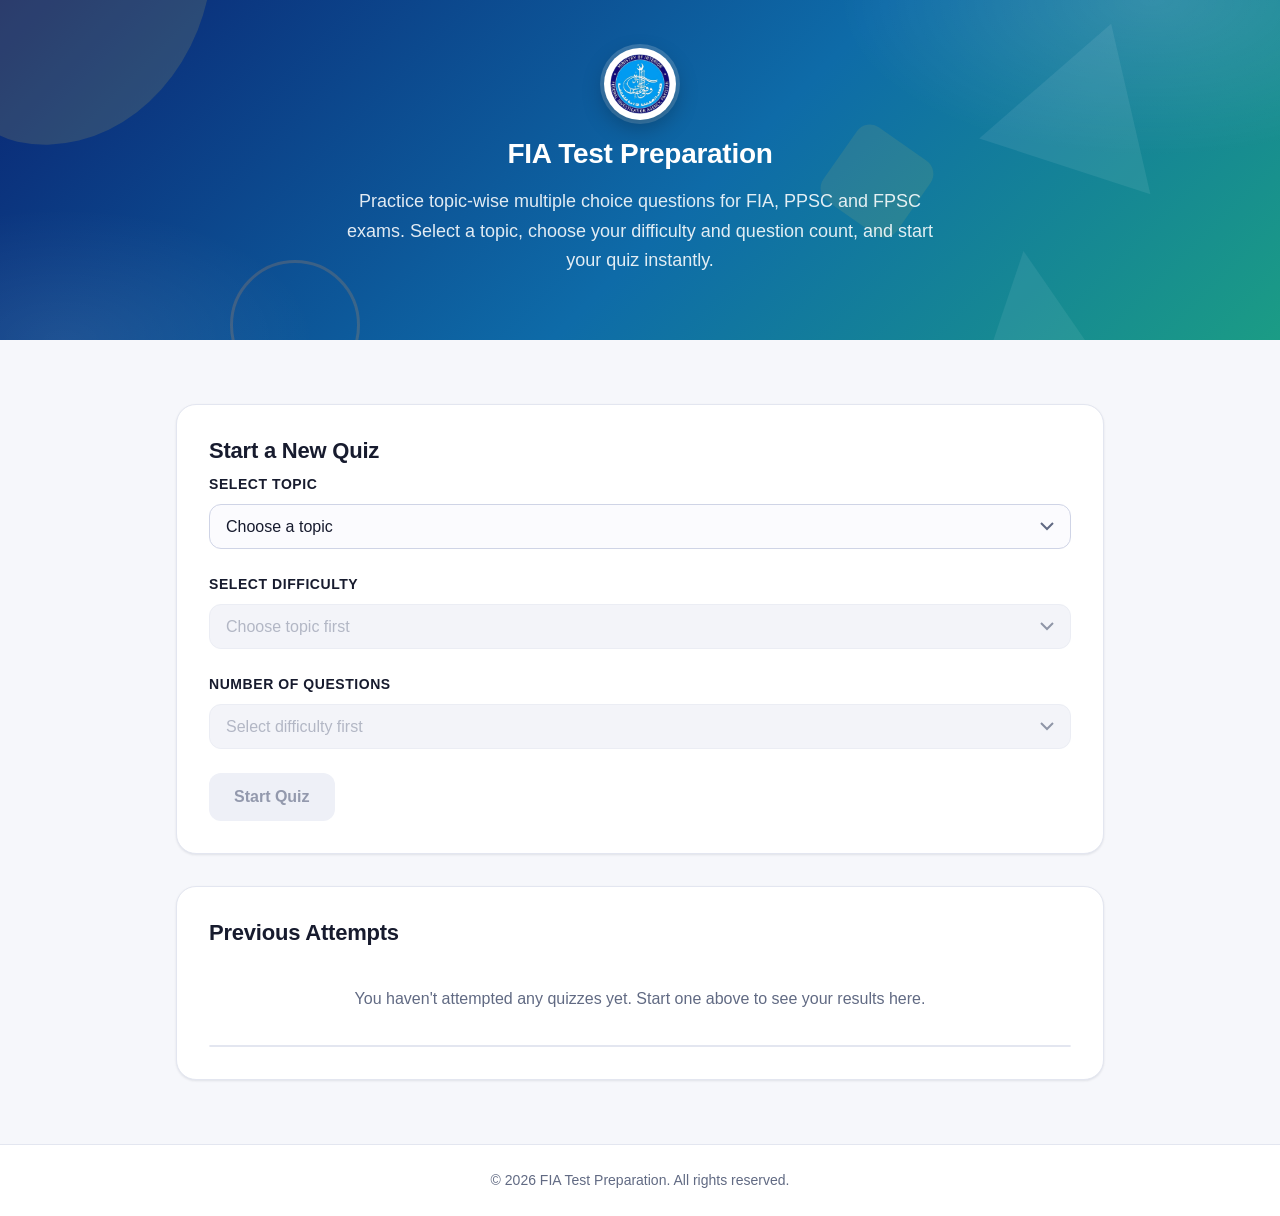
<file: index.html>
<!DOCTYPE html>
<html lang="en">
<head>
<meta charset="UTF-8">
<meta name="viewport" content="width=device-width, initial-scale=1.0">
<title>FIA Test Preparation | Practice Quizzes & MCQs</title>
<meta name="description" content="Prepare for FIA, PPSC and FPSC exams with topic-wise practice quizzes. Choose a topic, difficulty, and question count, and start testing your knowledge instantly.">
<link rel="stylesheet" href="style.css">
</head>
<body>

<header class="site-header">
  <div class="header-geo" aria-hidden="true">
    <span class="geo-shape geo-1"></span>
    <span class="geo-shape geo-2"></span>
    <span class="geo-shape geo-3"></span>
    <span class="geo-shape geo-4"></span>
    <span class="geo-shape geo-5"></span>
  </div>
  <div class="container">
    <div class="logo-area">
      <img src="fia-logo.png" alt="FIA Federal Investigation Agency logo" class="logo-icon">
      <h1 class="site-title">FIA Test Preparation</h1>
    </div>
    <p class="site-description">
      Practice topic-wise multiple choice questions for FIA, PPSC and FPSC exams.
      Select a topic, choose your difficulty and question count, and start your quiz instantly.
    </p>
  </div>
</header>

<main class="container">

  <section class="card" aria-labelledby="setup-heading">
    <h2 id="setup-heading">Start a New Quiz</h2>

    <div id="loading-state" class="status-message" role="status">
      Loading questions...
    </div>

    <div id="error-state" class="status-message error" role="alert" hidden>
      Could not load questions. Please make sure <code>questions.json</code> is available.
    </div>

    <form id="quiz-setup-form" novalidate hidden>
      <div class="form-group">
        <label for="topic-select">Select Topic</label>
        <select id="topic-select" name="topic" required>
          <option value="" disabled selected>Choose a topic</option>
        </select>
      </div>

      <div class="form-group">
        <label for="difficulty-select">Select Difficulty</label>
        <select id="difficulty-select" name="difficulty" required disabled>
          <option value="" disabled selected>Choose topic first</option>
        </select>
      </div>

      <div class="form-group">
        <label for="count-select">Number of Questions</label>
        <select id="count-select" name="count" required disabled>
          <option value="" disabled selected>Select difficulty first</option>
        </select>
      </div>

      <button type="submit" id="start-quiz-btn" class="btn-primary" disabled>
        Start Quiz
      </button>
    </form>
  </section>

  <section class="card" aria-labelledby="history-heading">
    <h2 id="history-heading">Previous Attempts</h2>

    <div id="history-empty" class="status-message" hidden>
      You haven't attempted any quizzes yet. Start one above to see your results here.
    </div>

    <div class="table-wrapper">
      <table id="history-table" hidden>
        <caption class="sr-only">Your previous quiz attempts</caption>
        <thead>
          <tr>
            <th scope="col">Topic</th>
            <th scope="col">Difficulty</th>
            <th scope="col">Questions</th>
            <th scope="col">Correct</th>
            <th scope="col">Wrong</th>
            <th scope="col">Score</th>
            <th scope="col">Date</th>
            <th scope="col"><span class="sr-only">Actions</span></th>
          </tr>
        </thead>
        <tbody id="history-table-body"></tbody>
      </table>
    </div>
  </section>

</main>

<footer class="site-footer">
  <div class="container">
    <p>&copy; <span id="current-year"></span> FIA Test Preparation. All rights reserved.</p>
  </div>
</footer>

<script src="storage.js"></script>
<script>
  document.getElementById('current-year').textContent = new Date().getFullYear();

  const loadingState = document.getElementById('loading-state');
  const errorState = document.getElementById('error-state');
  const form = document.getElementById('quiz-setup-form');
  const topicSelect = document.getElementById('topic-select');
  const difficultySelect = document.getElementById('difficulty-select');
  const countSelect = document.getElementById('count-select');
  const startBtn = document.getElementById('start-quiz-btn');

  let questionsData = [];
  // Nested pool index: pool["Topic Name"]["easy"] = [question, question, ...]
  let pool = {};

  const DIFFICULTY_LABELS = {
    easy: 'Easy',
    hard: 'Hard'
  };

  /**
   * Build a nested { topic: { difficulty: [questions] } } index from the
   * flat questions array, so counts can be looked up instantly.
   */
  function buildPoolIndex(questions) {
    const index = {};
    questions.forEach(q => {
      const topic = q.topic;
      const difficulty = (q.difficulty === 'hard') ? 'hard' : 'easy';
      if (!topic) return;

      if (!index[topic]) {
        index[topic] = { easy: [], hard: [] };
      }
      index[topic][difficulty].push(q);
    });
    return index;
  }

  function populateTopics() {
    const topics = Object.keys(pool).sort((a, b) => a.localeCompare(b));

    topics.forEach(topic => {
      const totalForTopic = pool[topic].easy.length + pool[topic].hard.length;
      const opt = document.createElement('option');
      opt.value = topic;
      opt.textContent = `${topic} (${totalForTopic})`;
      topicSelect.appendChild(opt);
    });
  }

  /**
   * Populate the difficulty dropdown based on the selected topic,
   * only offering difficulties that actually have at least 1 question.
   */
  function populateDifficultiesForTopic(topic) {
    difficultySelect.innerHTML = '';

    const topicPool = pool[topic];
    if (!topicPool) {
      const opt = document.createElement('option');
      opt.value = '';
      opt.textContent = 'No difficulties available';
      difficultySelect.appendChild(opt);
      difficultySelect.disabled = true;
      return;
    }

    const availableDifficulties = ['easy', 'hard'].filter(d => topicPool[d].length > 0);

    if (availableDifficulties.length === 0) {
      const opt = document.createElement('option');
      opt.value = '';
      opt.textContent = 'No questions available';
      difficultySelect.appendChild(opt);
      difficultySelect.disabled = true;
      return;
    }

    const placeholder = document.createElement('option');
    placeholder.value = '';
    placeholder.disabled = true;
    placeholder.selected = true;
    placeholder.textContent = 'Choose a difficulty';
    difficultySelect.appendChild(placeholder);

    availableDifficulties.forEach(difficulty => {
      const count = topicPool[difficulty].length;
      const opt = document.createElement('option');
      opt.value = difficulty;
      opt.textContent = `${DIFFICULTY_LABELS[difficulty]} (${count})`;
      difficultySelect.appendChild(opt);
    });

    difficultySelect.disabled = false;
  }

  function buildQuestionCountOptions(total) {
    countSelect.innerHTML = '';

    if (!total || total < 1) {
      const opt = document.createElement('option');
      opt.value = '';
      opt.textContent = 'No questions available';
      countSelect.appendChild(opt);
      countSelect.disabled = true;
      startBtn.disabled = true;
      return;
    }

    const standardOptions = [5, 10, 15, 20, 25, 30, 50, 100].filter(n => n < total);
    const options = [...standardOptions];

    const placeholder = document.createElement('option');
    placeholder.value = '';
    placeholder.disabled = true;
    placeholder.selected = true;
    placeholder.textContent = 'Choose question count';
    countSelect.appendChild(placeholder);

    options.forEach(num => {
      const opt = document.createElement('option');
      opt.value = num;
      opt.textContent = `${num} Questions`;
      countSelect.appendChild(opt);
    });

    const allOpt = document.createElement('option');
    allOpt.value = total;
    allOpt.textContent = `All ${total} Questions`;
    countSelect.appendChild(allOpt);

    countSelect.disabled = false;
    startBtn.disabled = true; // re-enabled once a count is actually chosen
  }

  function handleTopicChange() {
    const selectedTopic = topicSelect.value;

    countSelect.innerHTML = '<option value="" disabled selected>Select difficulty first</option>';
    countSelect.disabled = true;
    startBtn.disabled = true;

    if (!selectedTopic) {
      difficultySelect.innerHTML = '<option value="" disabled selected>Choose topic first</option>';
      difficultySelect.disabled = true;
      return;
    }

    populateDifficultiesForTopic(selectedTopic);
  }

  function handleDifficultyChange() {
    const selectedTopic = topicSelect.value;
    const selectedDifficulty = difficultySelect.value;

    startBtn.disabled = true;

    if (!selectedTopic || !selectedDifficulty) {
      countSelect.innerHTML = '<option value="" disabled selected>Select difficulty first</option>';
      countSelect.disabled = true;
      return;
    }

    const available = pool[selectedTopic][selectedDifficulty].length;
    buildQuestionCountOptions(available);
  }

  function handleCountChange() {
    startBtn.disabled = !countSelect.value;
  }

  function handleFormSubmit(e) {
    e.preventDefault();
    const topic = topicSelect.value;
    const difficulty = difficultySelect.value;
    const count = countSelect.value;

    if (!topic || !difficulty || !count) return;

    const params = new URLSearchParams();
    params.set('topic', topic);
    params.set('difficulty', difficulty);
    params.set('count', count);

    window.location.href = `quiz.html?${params.toString()}`;
  }

  async function initHomepage() {
    try {
      const response = await fetch('questions.json');
      if (!response.ok) throw new Error('Failed to fetch questions.json');
      questionsData = await response.json();

      if (!Array.isArray(questionsData)) {
        throw new Error('questions.json is not an array');
      }

      pool = buildPoolIndex(questionsData);

      if (Object.keys(pool).length === 0) {
        throw new Error('No topics found in questions.json');
      }

      populateTopics();

      loadingState.hidden = true;
      form.hidden = false;

      topicSelect.addEventListener('change', handleTopicChange);
      difficultySelect.addEventListener('change', handleDifficultyChange);
      countSelect.addEventListener('change', handleCountChange);
      form.addEventListener('submit', handleFormSubmit);

    } catch (err) {
      console.error(err);
      loadingState.hidden = true;
      errorState.hidden = false;
    }
  }

  function renderHistory() {
    const historyTable = document.getElementById('history-table');
    const historyBody = document.getElementById('history-table-body');
    const historyEmpty = document.getElementById('history-empty');

    let attempts = [];
    try {
      if (window.QuizStorage && typeof window.QuizStorage.getAttempts === 'function') {
        attempts = window.QuizStorage.getAttempts();
      } else {
        const raw = localStorage.getItem('quizAttempts');
        attempts = raw ? JSON.parse(raw) : [];
      }
    } catch (err) {
      console.error('Error reading quiz history:', err);
      attempts = [];
    }

    historyBody.innerHTML = '';

    if (!attempts || attempts.length === 0) {
      historyEmpty.hidden = false;
      historyTable.hidden = true;
      return;
    }

    attempts
      .slice()
      .reverse()
      .forEach(attempt => {
        const row = document.createElement('tr');
        row.dataset.attemptId = attempt.id ?? '';

        const total = attempt.total ?? attempt.questionCount ?? '';
        const correct = attempt.correct ?? '';
        const wrong = attempt.wrong ?? (total !== '' && correct !== '' ? total - correct : '');
        const score = attempt.score ?? attempt.percentage ?? (total ? Math.round((correct / total) * 100) : '');
        const date = attempt.date ? new Date(attempt.date).toLocaleString() : '';

        // Safe fallback for old history records saved before difficulty existed.
        let difficultyLabel = '—';
        if (attempt.difficulty === 'easy') difficultyLabel = 'Easy';
        else if (attempt.difficulty === 'hard') difficultyLabel = 'Hard';

        row.innerHTML = `
          <td data-label="Topic">${attempt.topic ?? ''}</td>
          <td data-label="Difficulty">${difficultyLabel}</td>
          <td data-label="Questions">${total}</td>
          <td data-label="Correct">${correct}</td>
          <td data-label="Wrong">${wrong}</td>
          <td data-label="Score">${score !== '' ? score + '%' : ''}</td>
          <td data-label="Date">${date}</td>
          <td data-label="" class="history-actions-cell">
            <button type="button" class="delete-attempt-btn" aria-label="Delete this quiz attempt">
              <span aria-hidden="true">&times;</span>
            </button>
          </td>
        `;
        historyBody.appendChild(row);
      });

    historyTable.hidden = false;
    historyEmpty.hidden = true;
  }

  function handleHistoryTableClick(event) {
    const deleteBtn = event.target.closest('.delete-attempt-btn');
    if (!deleteBtn) return;

    const row = deleteBtn.closest('tr');
    const attemptId = row?.dataset.attemptId;
    if (!attemptId) return;

    const confirmed = window.confirm('Delete this quiz attempt? This cannot be undone.');
    if (!confirmed) return;

    if (window.QuizStorage && typeof window.QuizStorage.deleteQuizAttempt === 'function') {
      window.QuizStorage.deleteQuizAttempt(attemptId);
    }

    renderHistory();
  }

  initHomepage();
  renderHistory();

  document.getElementById('history-table-body').addEventListener('click', handleHistoryTableClick);
</script>

</body>
</html>
</file>
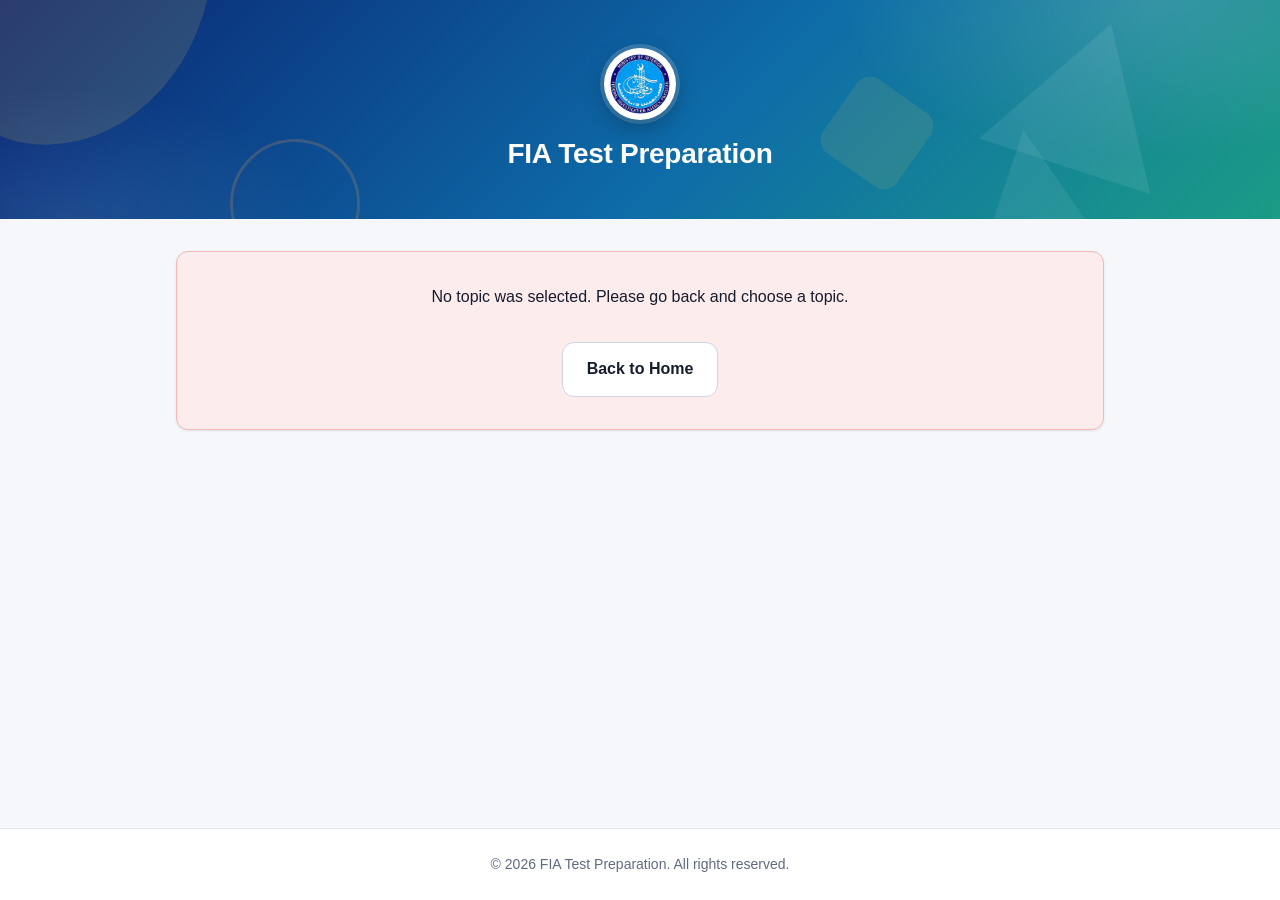
<file: quiz.html>
<!DOCTYPE html>
<html lang="en">
<head>
<meta charset="UTF-8">
<meta name="viewport" content="width=device-width, initial-scale=1.0">
<title>Quiz In Progress | FIA Test Preparation</title>
<meta name="description" content="Take your selected practice quiz. Answer multiple choice questions, track your progress, and submit for instant results.">
<link rel="stylesheet" href="style.css">
</head>
<body>

<header class="site-header">
  <div class="header-geo" aria-hidden="true">
    <span class="geo-shape geo-1"></span>
    <span class="geo-shape geo-2"></span>
    <span class="geo-shape geo-3"></span>
    <span class="geo-shape geo-4"></span>
    <span class="geo-shape geo-5"></span>
  </div>
  <div class="container">
    <div class="logo-area">
      <img src="fia-logo.png" alt="FIA Federal Investigation Agency logo" class="logo-icon">
      <h1 class="site-title">FIA Test Preparation</h1>
    </div>
  </div>
</header>

<main class="container">

  <section id="loading-state" class="card status-message" role="status">
    Loading your quiz...
  </section>

  <section id="error-state" class="card status-message error" role="alert" hidden>
    <p id="error-message">Something went wrong while preparing your quiz.</p>
    <a href="index.html" class="btn-secondary">Back to Home</a>
  </section>

  <section id="quiz-container" class="card" hidden aria-labelledby="quiz-heading">

    <div class="quiz-meta">
      <h2 id="quiz-heading">Quiz: <span id="quiz-topic">Topic</span></h2>
      <p class="question-counter">
        Question <span id="current-question-number">1</span> of <span id="total-questions">10</span>
      </p>
    </div>

    <div class="progress-bar-wrapper" role="progressbar" id="progress-bar-wrapper"
         aria-valuemin="0" aria-valuemax="100" aria-valuenow="0" aria-label="Quiz progress">
      <div id="progress-bar-fill" class="progress-bar-fill"></div>
    </div>

    <div class="question-block">
      <h3 id="question-text" class="question-text"></h3>

      <fieldset id="options-fieldset" class="options-fieldset">
        <legend class="sr-only">Answer options</legend>
        <div class="options-list" id="options-list" role="radiogroup" aria-labelledby="question-text">
          <!-- Options injected by quiz.js -->
        </div>
      </fieldset>
    </div>

    <div class="quiz-nav-buttons">
      <button type="button" id="prev-btn" class="btn-secondary" disabled>
        Previous
      </button>
      <button type="button" id="next-btn" class="btn-primary">
        Next
      </button>
      <button type="button" id="finish-btn" class="btn-primary" hidden>
        Finish Quiz
      </button>
    </div>
  </section>

  <div id="confirm-finish-dialog" class="modal-overlay" hidden role="dialog" aria-modal="true" aria-labelledby="confirm-finish-heading">
    <div class="modal-box">
      <h2 id="confirm-finish-heading">Finish Quiz?</h2>
      <p id="confirm-finish-text">You still have unanswered questions. Are you sure you want to finish and submit the quiz?</p>
      <div class="modal-actions">
        <button type="button" id="confirm-finish-cancel" class="btn-secondary">Cancel</button>
        <button type="button" id="confirm-finish-submit" class="btn-primary">Yes, Finish</button>
      </div>
    </div>
  </div>

</main>

<footer class="site-footer">
  <div class="container">
    <p>&copy; <span id="current-year"></span> FIA Test Preparation. All rights reserved.</p>
  </div>
</footer>

<script>
  document.getElementById('current-year').textContent = new Date().getFullYear();
</script>
<script src="storage.js"></script>
<script src="quiz.js"></script>

</body>
</html>
</file>
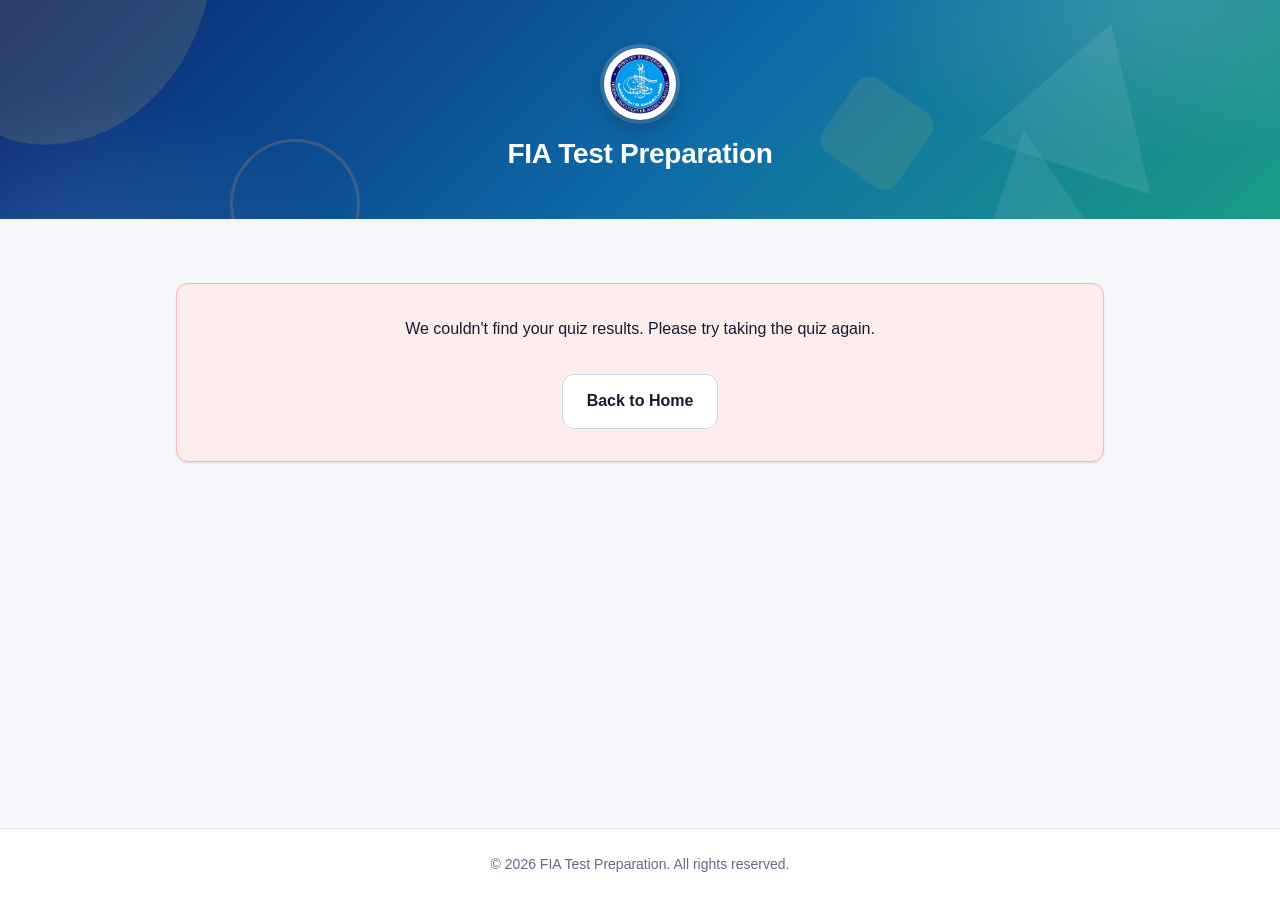
<file: result.html>
<!DOCTYPE html>
<html lang="en">
<head>
<meta charset="UTF-8">
<meta name="viewport" content="width=device-width, initial-scale=1.0">
<title>Quiz Results | FIA Test Preparation</title>
<meta name="description" content="View your quiz results, score breakdown, and a detailed review of every question with correct answers and explanations.">
<link rel="stylesheet" href="style.css">
</head>
<body>

<header class="site-header">
  <div class="header-geo" aria-hidden="true">
    <span class="geo-shape geo-1"></span>
    <span class="geo-shape geo-2"></span>
    <span class="geo-shape geo-3"></span>
    <span class="geo-shape geo-4"></span>
    <span class="geo-shape geo-5"></span>
  </div>
  <div class="container">
    <div class="logo-area">
      <img src="fia-logo.png" alt="FIA Federal Investigation Agency logo" class="logo-icon">
      <h1 class="site-title">FIA Test Preparation</h1>
    </div>
  </div>
</header>

<main class="container">

  <section id="error-state" class="card status-message error" role="alert" hidden>
    <p id="error-message">We couldn't find your quiz results. Please try taking the quiz again.</p>
    <a href="index.html" class="btn-secondary">Back to Home</a>
  </section>

  <section id="result-container" hidden aria-labelledby="result-heading">

    <div class="card result-summary-card">
      <h2 id="result-heading">Quiz Results: <span id="result-topic">Topic</span></h2>
      <p class="result-difficulty-line">
        Difficulty: <span id="result-difficulty" class="badge">—</span>
      </p>

      <div class="score-visual-wrapper">
        <div id="score-circle" class="score-circle" role="img" aria-label="Score percentage">
          <span id="score-percentage">0%</span>
        </div>
      </div>

      <dl class="result-stats-grid">
        <div class="stat-item">
          <dt>Total Questions</dt>
          <dd id="stat-total">0</dd>
        </div>
        <div class="stat-item">
          <dt>Attempted</dt>
          <dd id="stat-attempted">0</dd>
        </div>
        <div class="stat-item stat-correct">
          <dt>Correct</dt>
          <dd id="stat-correct">0</dd>
        </div>
        <div class="stat-item stat-wrong">
          <dt>Wrong</dt>
          <dd id="stat-wrong">0</dd>
        </div>
        <div class="stat-item stat-skipped">
          <dt>Skipped</dt>
          <dd id="stat-skipped">0</dd>
        </div>
        <div class="stat-item">
          <dt>Score</dt>
          <dd id="stat-score">0%</dd>
        </div>
      </dl>

      <div class="result-actions">
        <button type="button" id="retake-btn" class="btn-primary">Retake This Quiz</button>
        <a href="index.html" class="btn-secondary">Try Another Quiz</a>
        <a href="index.html" class="btn-secondary">Back to Home</a>
      </div>
    </div>

    <div class="card review-card">
      <h2 id="review-heading">Review Answers</h2>
      <div id="review-list" class="review-list" aria-labelledby="review-heading">
        <!-- Question reviews injected by result.js -->
      </div>
    </div>

  </section>

</main>

<footer class="site-footer">
  <div class="container">
    <p>&copy; <span id="current-year"></span> FIA Test Preparation. All rights reserved.</p>
  </div>
</footer>

<script>
  document.getElementById('current-year').textContent = new Date().getFullYear();
</script>
<script src="storage.js"></script>
<script src="result.js"></script>

</body>
</html>
</file>
<file: style.css>
/* ==========================================================================
   FIA Test Preparation — Global Stylesheet (v2)
   Design system shared across index.html, quiz.html, result.html
   Light, professional, editorial-education aesthetic
   ========================================================================== */

:root {
  /* Colors — deep indigo/navy primary with warm amber accent,
     on a soft warm-white surface (never dark mode) */
  --color-bg: #f6f7fb;
  --color-bg-alt: #eef1fb;
  --color-surface: #ffffff;
  --color-surface-alt: #fbfbfe;
  --color-text: #171b2e;
  --color-text-muted: #616a83;
  --color-text-faint: #9399ad;
  --color-border: #e3e6f0;
  --color-border-strong: #cfd4e6;

  --color-primary: #3730d9;
  --color-primary-dark: #241f96;
  --color-primary-hover: #2c26b3;
  --color-primary-light: #ecebfd;
  --color-primary-contrast: #ffffff;

  --color-accent: #f2994a;
  --color-accent-dark: #c9762b;
  --color-accent-light: #fdf0e0;

  --color-secondary: #eef0f7;
  --color-secondary-hover: #e2e5f3;
  --color-secondary-text: #171b2e;

  --color-success: #0f8a5f;
  --color-success-bg: #e5f7ee;
  --color-success-border: #a3e0c3;

  --color-error: #d13b3b;
  --color-error-bg: #fdecec;
  --color-error-border: #f3b8b8;

  --color-warning: #a8710a;
  --color-warning-bg: #fff4e0;
  --color-warning-border: #f2d08a;

  --color-focus-ring: #3730d9;

  /* Gradients */
  --gradient-hero: linear-gradient(135deg, #3730d9 0%, #5b4de0 55%, #7c6ce8 100%);
  --gradient-accent: linear-gradient(90deg, #f2994a 0%, #f2c94c 100%);

  /* Radius */
  --radius-sm: 8px;
  --radius-md: 12px;
  --radius-lg: 20px;
  --radius-xl: 28px;
  --radius-round: 999px;

  /* Shadows */
  --shadow-sm: 0 1px 3px rgba(23, 27, 46, 0.06), 0 1px 2px rgba(23, 27, 46, 0.04);
  --shadow-md: 0 6px 16px rgba(23, 27, 46, 0.08), 0 2px 6px rgba(23, 27, 46, 0.05);
  --shadow-lg: 0 20px 44px rgba(23, 27, 46, 0.14), 0 6px 14px rgba(23, 27, 46, 0.06);
  --shadow-primary: 0 10px 24px rgba(55, 48, 217, 0.24);
  --shadow-accent: 0 10px 22px rgba(242, 153, 74, 0.28);

  /* Spacing */
  --space-2xs: 2px;
  --space-xs: 4px;
  --space-sm: 8px;
  --space-md: 16px;
  --space-lg: 24px;
  --space-xl: 32px;
  --space-2xl: 48px;
  --space-3xl: 64px;

  /* Typography */
  --font-base: "Inter", -apple-system, BlinkMacSystemFont, "Segoe UI", Roboto, Helvetica, Arial, sans-serif;
  --font-display: "Lexend", var(--font-base);
  --font-size-xs: 0.75rem;
  --font-size-sm: 0.875rem;
  --font-size-base: 1rem;
  --font-size-md: 1.125rem;
  --font-size-lg: 1.375rem;
  --font-size-xl: 1.75rem;
  --font-size-2xl: 2.375rem;

  --max-width: 960px;
}

/* ==========================================================================
   Fonts
   ========================================================================== */

@import url("https://fonts.googleapis.com/css2?family=Inter:wght@400;500;600;700;800&family=Lexend:wght@500;600;700;800&display=swap");

/* ==========================================================================
   Reset / Base
   ========================================================================== */

*,
*::before,
*::after {
  box-sizing: border-box;
}

html {
  -webkit-text-size-adjust: 100%;
  scroll-behavior: smooth;
}

body {
  margin: 0;
  min-height: 100vh;
  background:
    radial-gradient(1100px 480px at 12% -10%, rgba(55, 48, 217, 0.06), transparent 60%),
    radial-gradient(900px 420px at 100% 0%, rgba(242, 153, 74, 0.07), transparent 55%),
    var(--color-bg);
  color: var(--color-text);
  font-family: var(--font-base);
  font-size: var(--font-size-base);
  line-height: 1.65;
  display: flex;
  flex-direction: column;
  overflow-x: hidden;
  -webkit-font-smoothing: antialiased;
}

h1, h2, h3, h4 {
  margin: 0 0 var(--space-sm);
  line-height: 1.25;
  font-family: var(--font-display);
  font-weight: 700;
  color: var(--color-text);
  letter-spacing: -0.01em;
}

h1 { font-size: var(--font-size-xl); }
h2 { font-size: var(--font-size-lg); }
h3 { font-size: var(--font-size-md); }

p {
  margin: 0 0 var(--space-md);
  color: var(--color-text);
}

a {
  color: var(--color-primary);
  text-decoration: none;
  font-weight: 600;
}

a:hover {
  color: var(--color-primary-hover);
  text-decoration: underline;
}

button {
  font-family: inherit;
}

img, svg {
  max-width: 100%;
  display: block;
}

::selection {
  background: var(--color-primary-light);
  color: var(--color-primary-dark);
}

/* ==========================================================================
   Layout
   ========================================================================== */

.container {
  width: 100%;
  max-width: var(--max-width);
  margin: 0 auto;
  padding: 0 var(--space-md);
}

main.container {
  flex: 1;
  padding-top: var(--space-xl);
  padding-bottom: var(--space-3xl);
  display: flex;
  flex-direction: column;
  gap: var(--space-xl);
}

/* ==========================================================================
   Utility classes
   ========================================================================== */

.sr-only {
  position: absolute;
  width: 1px;
  height: 1px;
  padding: 0;
  margin: -1px;
  overflow: hidden;
  clip: rect(0, 0, 0, 0);
  white-space: nowrap;
  border: 0;
}

.text-muted { color: var(--color-text-muted); }
.text-center { text-align: center; }

.hidden,
[hidden] {
  display: none !important;
}

.stack {
  display: flex;
  flex-direction: column;
  gap: var(--space-md);
}

.flex-row {
  display: flex;
  align-items: center;
  gap: var(--space-sm);
  flex-wrap: wrap;
}

.badge {
  display: inline-flex;
  align-items: center;
  gap: 6px;
  font-size: var(--font-size-xs);
  font-weight: 700;
  text-transform: uppercase;
  letter-spacing: 0.06em;
  padding: 5px 12px;
  border-radius: var(--radius-round);
  background: var(--color-primary-light);
  color: var(--color-primary-dark);
}

/* ==========================================================================
   Header / Footer
   ========================================================================== */

.site-header {
  background: linear-gradient(135deg, #0a2472 0%, #0e6ba8 55%, #1b9c85 100%);
  padding: var(--space-2xl) 0 var(--space-2xl);
  position: relative;
  overflow: hidden;
  color: #ffffff;
}

/* Geometric shape layer */
.header-geo {
  position: absolute;
  inset: 0;
  overflow: hidden;
  pointer-events: none;
  z-index: 0;
}

.geo-shape {
  position: absolute;
  display: block;
  opacity: 0.14;
}

.geo-1 {
  width: 260px;
  height: 260px;
  top: -110px;
  left: -60px;
  background: #f2c94c;
  border-radius: 30% 70% 60% 40% / 40% 30% 70% 60%;
  transform: rotate(12deg);
}

.geo-2 {
  width: 0;
  height: 0;
  top: 20px;
  right: 8%;
  border-left: 90px solid transparent;
  border-right: 90px solid transparent;
  border-bottom: 150px solid #ffffff;
  opacity: 0.08;
  transform: rotate(18deg);
}

.geo-3 {
  width: 130px;
  height: 130px;
  bottom: -50px;
  left: 18%;
  background: transparent;
  border: 3px solid #f2994a;
  border-radius: 50%;
  opacity: 0.2;
}

.geo-4 {
  width: 180px;
  height: 180px;
  bottom: -90px;
  right: 12%;
  background: #ffffff;
  clip-path: polygon(50% 0%, 100% 100%, 0% 100%);
  opacity: 0.07;
  transform: rotate(-8deg);
}

.geo-5 {
  width: 90px;
  height: 90px;
  top: 40%;
  right: 28%;
  background: #f2c94c;
  border-radius: 16px;
  opacity: 0.1;
  transform: rotate(35deg);
}

.site-header::before {
  content: "";
  position: absolute;
  inset: 0;
  background:
    radial-gradient(520px 260px at 90% 0%, rgba(255, 255, 255, 0.14), transparent 60%),
    radial-gradient(420px 220px at 5% 100%, rgba(255, 255, 255, 0.08), transparent 60%);
  pointer-events: none;
  z-index: 0;
}

.site-header .container {
  position: relative;
  z-index: 1;
}

.logo-area {
  display: flex;
  align-items: center;
  justify-content: center;
  gap: var(--space-md);
  flex-direction: column;
  text-align: center;
}

.logo-icon {
  width: 72px;
  height: 72px;
  object-fit: contain;
  border-radius: 50%;
  background: #ffffff;
  padding: 6px;
  box-shadow: 0 8px 22px rgba(0, 0, 0, 0.25), 0 0 0 4px rgba(255, 255, 255, 0.18);
}

.site-title {
  font-size: var(--font-size-xl);
  margin: 0;
  color: #ffffff;
  font-family: var(--font-display);
}

.site-description {
  margin-top: var(--space-md);
  color: rgba(255, 255, 255, 0.88);
  max-width: 620px;
  font-size: var(--font-size-md);
  text-align: center;
  margin-left: auto;
  margin-right: auto;
}
.site-footer {
  background: var(--color-surface);
  border-top: 1px solid var(--color-border);
  padding: var(--space-lg) 0;
  margin-top: auto;
}

.site-footer p {
  margin: 0;
  font-size: var(--font-size-sm);
  color: var(--color-text-muted);
  text-align: center;
}

/* ==========================================================================
   Cards
   ========================================================================== */

.card {
  background: var(--color-surface);
  border: 1px solid var(--color-border);
  border-radius: var(--radius-lg);
  box-shadow: var(--shadow-sm);
  padding: var(--space-lg);
  transition: box-shadow 0.2s ease, transform 0.2s ease;
}

@media (min-width: 600px) {
  .card {
    padding: var(--space-xl);
  }
}

.card:hover {
  box-shadow: var(--shadow-md);
}

/* pull the first card up over the header for a layered look */
main.container > .card:first-of-type {
  margin-top: var(--space-xl);
}

/* ==========================================================================
   Status messages: loading / error / empty
   ========================================================================== */

.status-message {
  text-align: center;
  color: var(--color-text-muted);
  padding: var(--space-xl) var(--space-lg);
  border-radius: var(--radius-md);
  font-size: var(--font-size-base);
}

.status-message.error {
  color: var(--color-error);
  background: var(--color-error-bg);
  border: 1px solid var(--color-error-border);
}

.status-message.error a,
.status-message.error .btn-secondary {
  margin-top: var(--space-md);
}

#error-state code {
  background: rgba(23, 27, 46, 0.06);
  padding: 2px 6px;
  border-radius: var(--radius-sm);
  font-size: 0.9em;
}

/* simple spinner for loading states */
.status-message[role="status"]::before {
  content: "";
  display: block;
  width: 28px;
  height: 28px;
  margin: 0 auto var(--space-md);
  border: 3px solid var(--color-border);
  border-top-color: var(--color-primary);
  border-radius: 50%;
  animation: spin 0.8s linear infinite;
}

@keyframes spin {
  to { transform: rotate(360deg); }
}

/* ==========================================================================
   Forms: topic selector, count selector
   ========================================================================== */

.form-group {
  margin-bottom: var(--space-lg);
}

.form-group label {
  display: block;
  font-weight: 700;
  margin-bottom: var(--space-sm);
  color: var(--color-text);
  font-size: var(--font-size-sm);
  text-transform: uppercase;
  letter-spacing: 0.04em;
}

select,
input[type="text"],
input[type="number"] {
  width: 100%;
  padding: 13px 16px;
  font-size: var(--font-size-base);
  font-family: inherit;
  border: 1.5px solid var(--color-border-strong);
  border-radius: var(--radius-md);
  background: var(--color-surface-alt);
  color: var(--color-text);
  appearance: none;
  -webkit-appearance: none;
  background-image: url("data:image/svg+xml;utf8,<svg xmlns='http://www.w3.org/2000/svg' width='14' height='9' viewBox='0 0 14 9'><path d='M1 1l6 6 6-6' stroke='%23616a83' stroke-width='2' fill='none' fill-rule='evenodd'/></svg>");
  background-repeat: no-repeat;
  background-position: right 16px center;
  padding-right: 42px;
  transition: border-color 0.15s ease, box-shadow 0.15s ease, background-color 0.15s ease;
}

select:hover:not(:disabled),
input:hover {
  border-color: var(--color-primary);
}

select:disabled {
  background-color: var(--color-secondary);
  color: var(--color-text-faint);
  cursor: not-allowed;
  border-color: var(--color-border);
}

select:focus,
input:focus {
  outline: none;
  border-color: var(--color-focus-ring);
  background: var(--color-surface);
  box-shadow: 0 0 0 4px rgba(55, 48, 217, 0.14);
}

/* ==========================================================================
   Buttons
   ========================================================================== */

.btn-primary,
.btn-secondary {
  display: inline-flex;
  align-items: center;
  justify-content: center;
  gap: var(--space-sm);
  font-size: var(--font-size-base);
  font-weight: 700;
  padding: 13px 24px;
  border-radius: var(--radius-md);
  border: 1.5px solid transparent;
  cursor: pointer;
  min-height: 48px;
  transition: background-color 0.15s ease, border-color 0.15s ease, transform 0.08s ease, box-shadow 0.15s ease;
  text-decoration: none;
}

.btn-primary {
  background: var(--color-primary);
  background-image: linear-gradient(180deg, rgba(255,255,255,0.10), rgba(255,255,255,0));
  color: var(--color-primary-contrast);
  box-shadow: var(--shadow-primary);
}

.btn-primary:hover:not(:disabled) {
  background: var(--color-primary-hover);
  text-decoration: none;
  transform: translateY(-1px);
  box-shadow: 0 14px 28px rgba(55, 48, 217, 0.3);
}

.btn-primary:active:not(:disabled) {
  transform: translateY(0);
  box-shadow: var(--shadow-sm);
}

.btn-primary:disabled {
  background: var(--color-secondary);
  color: var(--color-text-faint);
  cursor: not-allowed;
  box-shadow: none;
}

.btn-secondary {
  background: var(--color-surface);
  color: var(--color-secondary-text);
  border-color: var(--color-border-strong);
}

.btn-secondary:hover:not(:disabled) {
  background: var(--color-secondary-hover);
  border-color: var(--color-primary);
  text-decoration: none;
  transform: translateY(-1px);
}

.btn-secondary:active:not(:disabled) {
  transform: translateY(0);
}

.btn-secondary:disabled {
  color: var(--color-text-faint);
  cursor: not-allowed;
  transform: none;
}

button:focus-visible,
select:focus-visible,
a:focus-visible,
[tabindex]:focus-visible {
  outline: 3px solid var(--color-focus-ring);
  outline-offset: 2px;
  border-radius: var(--radius-sm);
}

/* ==========================================================================
   Quiz meta / progress
   ========================================================================== */

.quiz-meta {
  margin-bottom: var(--space-lg);
  display: flex;
  align-items: baseline;
  justify-content: space-between;
  flex-wrap: wrap;
  gap: var(--space-sm);
}

.quiz-meta h2 {
  margin-bottom: 0;
}

.question-counter {
  color: var(--color-primary);
  font-weight: 700;
  font-size: var(--font-size-sm);
  margin: 0;
  background: var(--color-primary-light);
  padding: 6px 14px;
  border-radius: var(--radius-round);
}

.progress-bar-wrapper {
  width: 100%;
  height: 12px;
  background: var(--color-secondary);
  border-radius: var(--radius-round);
  overflow: hidden;
  margin-bottom: var(--space-xl);
  border: 1px solid var(--color-border);
}

.progress-bar-fill {
  height: 100%;
  width: 0%;
  background: var(--gradient-accent);
  border-radius: var(--radius-round);
  transition: width 0.3s ease;
}

/* ==========================================================================
   Question / options
   ========================================================================== */

.question-block {
  margin-bottom: var(--space-xl);
}

.question-text {
  font-size: var(--font-size-md);
  margin-bottom: var(--space-lg);
  font-family: var(--font-display);
  font-weight: 600;
  color: var(--color-text);
}

.options-fieldset {
  border: none;
  margin: 0;
  padding: 0;
}

.options-list {
  display: flex;
  flex-direction: column;
  gap: var(--space-sm);
}

.option-item {
  display: flex;
  align-items: flex-start;
  gap: var(--space-md);
  width: 100%;
  text-align: left;
  padding: 15px 18px;
  border: 1.5px solid var(--color-border);
  border-radius: var(--radius-md);
  background: var(--color-surface);
  color: var(--color-text);
  font-size: var(--font-size-base);
  cursor: pointer;
  min-height: 52px;
  transition: border-color 0.15s ease, background-color 0.15s ease, box-shadow 0.15s ease, transform 0.08s ease;
}

.option-item:hover {
  border-color: var(--color-primary);
  background: var(--color-primary-light);
  transform: translateX(2px);
}

.option-marker {
  flex-shrink: 0;
  width: 28px;
  height: 28px;
  border-radius: var(--radius-round);
  border: 2px solid var(--color-border-strong);
  display: inline-flex;
  align-items: center;
  justify-content: center;
  font-size: 0.8rem;
  font-weight: 700;
  color: var(--color-text-muted);
  background: var(--color-surface-alt);
  transition: all 0.15s ease;
}

.option-item[aria-checked="true"],
.option-item.is-selected {
  border-color: var(--color-primary);
  background: var(--color-primary-light);
  box-shadow: 0 0 0 2px rgba(55, 48, 217, 0.18);
}

.option-item[aria-checked="true"] .option-marker,
.option-item.is-selected .option-marker {
  border-color: var(--color-primary);
  background: var(--color-primary);
  color: var(--color-primary-contrast);
}

.option-item.is-correct {
  border-color: var(--color-success-border);
  background: var(--color-success-bg);
}

.option-item.is-correct .option-marker {
  border-color: var(--color-success);
  background: var(--color-success);
  color: #fff;
}

.option-item.is-incorrect {
  border-color: var(--color-error-border);
  background: var(--color-error-bg);
}

.option-item.is-incorrect .option-marker {
  border-color: var(--color-error);
  background: var(--color-error);
  color: #fff;
}

.option-status-label {
  margin-left: auto;
  font-size: var(--font-size-sm);
  font-weight: 700;
  white-space: nowrap;
  padding-left: var(--space-sm);
}

.option-item.is-correct .option-status-label { color: var(--color-success); }
.option-item.is-incorrect .option-status-label { color: var(--color-error); }

/* ==========================================================================
   Quiz navigation
   ========================================================================== */

.quiz-nav-buttons {
  display: flex;
  justify-content: space-between;
  gap: var(--space-md);
  flex-wrap: wrap;
  padding-top: var(--space-md);
  border-top: 1px solid var(--color-border);
}

.quiz-nav-buttons button {
  flex: 1 1 auto;
  min-width: 120px;
}

/* ==========================================================================
   Modal (confirm finish)
   ========================================================================== */

.modal-overlay {
  position: fixed;
  inset: 0;
  background: rgba(23, 27, 46, 0.55);
  backdrop-filter: blur(2px);
  display: flex;
  align-items: center;
  justify-content: center;
  padding: var(--space-md);
  z-index: 100;
}

.modal-box {
  background: var(--color-surface);
  border-radius: var(--radius-lg);
  box-shadow: var(--shadow-lg);
  padding: var(--space-xl);
  max-width: 420px;
  width: 100%;
  border: 1px solid var(--color-border);
}

.modal-actions {
  display: flex;
  justify-content: flex-end;
  gap: var(--space-sm);
  margin-top: var(--space-lg);
  flex-wrap: wrap;
}

/* ==========================================================================
   Results summary
   ========================================================================== */

.result-summary-card {
  text-align: center;
}

.score-visual-wrapper {
  display: flex;
  justify-content: center;
  margin: var(--space-lg) 0;
}

.score-circle {
  width: 156px;
  height: 156px;
  border-radius: 50%;
  display: flex;
  align-items: center;
  justify-content: center;
  background: conic-gradient(var(--color-primary) calc(var(--score, 0) * 1%), var(--color-secondary) 0);
  position: relative;
  box-shadow: var(--shadow-md);
}

.score-circle::before {
  content: "";
  position: absolute;
  inset: 12px;
  background: var(--color-surface);
  border-radius: 50%;
  box-shadow: inset 0 1px 3px rgba(23, 27, 46, 0.06);
}

.score-circle span {
  position: relative;
  font-size: var(--font-size-xl);
  font-weight: 800;
  font-family: var(--font-display);
  color: var(--color-primary);
}

.result-stats-grid {
  display: grid;
  grid-template-columns: repeat(2, 1fr);
  gap: var(--space-md);
  margin: var(--space-lg) 0;
  text-align: left;
}

@media (min-width: 600px) {
  .result-stats-grid {
    grid-template-columns: repeat(3, 1fr);
  }
}

.stat-item {
  background: var(--color-surface-alt);
  border: 1px solid var(--color-border);
  border-radius: var(--radius-md);
  padding: var(--space-md);
  transition: transform 0.15s ease, box-shadow 0.15s ease;
}

.stat-item:hover {
  transform: translateY(-2px);
  box-shadow: var(--shadow-sm);
}

.stat-item dt {
  font-size: var(--font-size-xs);
  font-weight: 700;
  text-transform: uppercase;
  letter-spacing: 0.05em;
  color: var(--color-text-muted);
  margin-bottom: var(--space-xs);
}

.stat-item dd {
  margin: 0;
  font-size: var(--font-size-lg);
  font-weight: 800;
  font-family: var(--font-display);
  color: var(--color-text);
}

.stat-item.stat-correct { border-color: var(--color-success-border); }
.stat-item.stat-correct dd { color: var(--color-success); }
.stat-item.stat-wrong { border-color: var(--color-error-border); }
.stat-item.stat-wrong dd { color: var(--color-error); }
.stat-item.stat-skipped { border-color: var(--color-warning-border); }
.stat-item.stat-skipped dd { color: var(--color-warning); }

.result-actions {
  display: flex;
  flex-wrap: wrap;
  gap: var(--space-sm);
  justify-content: center;
  margin-top: var(--space-lg);
}

.result-actions > * {
  flex: 1 1 160px;
}

/* ==========================================================================
   Review answers
   ========================================================================== */

.review-list {
  display: flex;
  flex-direction: column;
  gap: var(--space-lg);
}

.review-item {
  border: 1px solid var(--color-border);
  border-radius: var(--radius-md);
  padding: var(--space-lg);
  background: var(--color-surface-alt);
  border-left: 4px solid var(--color-border-strong);
  transition: border-color 0.15s ease;
}

.review-item:has(.status-correct) { border-left-color: var(--color-success); }
.review-item:has(.status-wrong) { border-left-color: var(--color-error); }
.review-item:has(.status-skipped) { border-left-color: var(--color-warning); }

.review-item-header {
  display: flex;
  justify-content: space-between;
  align-items: flex-start;
  gap: var(--space-sm);
  margin-bottom: var(--space-md);
  flex-wrap: wrap;
}

.review-question-number {
  font-weight: 700;
  color: var(--color-text-muted);
  font-size: var(--font-size-sm);
  text-transform: uppercase;
  letter-spacing: 0.04em;
}

.review-status-badge {
  font-size: var(--font-size-sm);
  font-weight: 700;
  padding: 5px 14px;
  border-radius: var(--radius-round);
  border: 1px solid transparent;
  white-space: nowrap;
}

.review-status-badge.status-correct {
  background: var(--color-success-bg);
  border-color: var(--color-success-border);
  color: var(--color-success);
}

.review-status-badge.status-wrong {
  background: var(--color-error-bg);
  border-color: var(--color-error-border);
  color: var(--color-error);
}

.review-status-badge.status-skipped {
  background: var(--color-warning-bg);
  border-color: var(--color-warning-border);
  color: var(--color-warning);
}

.review-question-text {
  font-size: var(--font-size-base);
  font-weight: 700;
  margin-bottom: var(--space-md);
  font-family: var(--font-display);
}

.review-options-list {
  display: flex;
  flex-direction: column;
  gap: var(--space-sm);
  margin-bottom: var(--space-md);
}

.review-option {
  padding: 10px 14px;
  border-radius: var(--radius-sm);
  border: 1px solid var(--color-border);
  background: var(--color-surface);
  font-size: var(--font-size-sm);
  display: flex;
  align-items: center;
  gap: var(--space-sm);
}

.review-option.is-correct-answer {
  border-color: var(--color-success-border);
  background: var(--color-success-bg);
  color: var(--color-success);
  font-weight: 700;
}

.review-option.is-user-wrong-answer {
  border-color: var(--color-error-border);
  background: var(--color-error-bg);
  color: var(--color-error);
  font-weight: 700;
}

.review-option-tag {
  font-size: 0.7rem;
  font-weight: 800;
  text-transform: uppercase;
  letter-spacing: 0.04em;
  margin-left: auto;
}

.review-explanation {
  font-size: var(--font-size-sm);
  color: var(--color-text-muted);
  background: var(--color-surface);
  border: 1px dashed var(--color-border-strong);
  border-radius: var(--radius-sm);
  padding: var(--space-md);
  margin: 0;
}

.review-explanation strong {
  color: var(--color-text);
}

/* ==========================================================================
   Quiz history (index page)
   ========================================================================== */

.table-wrapper {
  width: 100%;
  overflow-x: auto;
  border-radius: var(--radius-md);
  border: 1px solid var(--color-border);
}

table {
  width: 100%;
  border-collapse: collapse;
  font-size: var(--font-size-sm);
}

thead th {
  text-align: left;
  padding: 12px 14px;
  background: var(--color-bg-alt);
  color: var(--color-text-muted);
  font-weight: 700;
  text-transform: uppercase;
  font-size: var(--font-size-xs);
  letter-spacing: 0.05em;
  border-bottom: 2px solid var(--color-border);
  white-space: nowrap;
}

tbody td {
  padding: 12px 14px;
  border-bottom: 1px solid var(--color-border);
  white-space: nowrap;
}

tbody tr:last-child td {
  border-bottom: none;
}

tbody tr:hover {
  background: var(--color-primary-light);
}

/* ==========================================================================
   Delete attempt button (history table)
   ========================================================================== */

.history-actions-cell {
  text-align: right;
  width: 1%;
  white-space: nowrap;
}

.delete-attempt-btn {
  display: inline-flex;
  align-items: center;
  justify-content: center;
  width: 32px;
  height: 32px;
  padding: 0;
  border: 1.5px solid var(--color-border);
  border-radius: var(--radius-round);
  background: var(--color-surface);
  color: var(--color-text-muted);
  font-size: 1.1rem;
  line-height: 1;
  cursor: pointer;
  transition: background-color 0.15s ease, border-color 0.15s ease, color 0.15s ease, transform 0.1s ease;
}

.delete-attempt-btn:hover {
  background: var(--color-error-bg);
  border-color: var(--color-error-border);
  color: var(--color-error);
  transform: scale(1.08);
}

.delete-attempt-btn:active {
  transform: scale(0.95);
}
/* ==========================================================================
   Responsive breakpoints
   ========================================================================== */

/* Tablet */
@media (max-width: 768px) {
  :root {
    --font-size-xl: 1.5rem;
    --font-size-2xl: 1.875rem;
  }

  .container {
    padding: 0 var(--space-md);
  }

  .result-stats-grid {
    grid-template-columns: repeat(2, 1fr);
  }

 main.container > .card:first-of-type {
    margin-top: var(--space-lg);
  }
}

/* Mobile */
@media (max-width: 480px) {

     .history-actions-cell {
    flex-basis: 100%;
    width: 100%;
    text-align: right;
    padding: 4px 0 0 0;
    border-top: 1px dashed var(--color-border);
    margin-top: 6px;
  }

  .history-actions-cell::before {
    content: none;
  }
   
  .site-header {
    padding: var(--space-xl) 0 var(--space-xl);
  }
   

  main.container {
    padding-top: var(--space-lg);
    gap: var(--space-md);
  }

 main.container > .card:first-of-type {
    margin-top: var(--space-md);
  }

  .card {
    padding: var(--space-md);
    border-radius: var(--radius-md);
  }

  .quiz-nav-buttons {
    flex-direction: column;
  }

  .quiz-nav-buttons button {
    width: 100%;
  }

  .result-actions {
    flex-direction: column;
  }

  .result-actions > * {
    flex: 1 1 auto;
    width: 100%;
  }

  .option-item {
    padding: 14px;
    font-size: var(--font-size-base);
  }

  .score-circle {
    width: 128px;
    height: 128px;
  }

  .review-item-header {
    flex-direction: column;
  }

   table, thead, tbody, th, td, tr {
    display: block;
  }

  thead {
    display: none;
  }

  tbody tr {
    border: 1px solid var(--color-border);
    border-radius: var(--radius-md);
    margin-bottom: var(--space-sm);
    padding: var(--space-sm) var(--space-md);
    background: var(--color-surface);
    display: flex;
    flex-wrap: wrap;
    align-items: center;
    row-gap: 6px;
  }

  /* Line 1: Topic — full width on its own row */
  tbody td[data-label="Topic"] {
    flex-basis: 100%;
    width: 100%;
    font-weight: 700;
    font-size: var(--font-size-base);
    color: var(--color-text);
    padding: 0 0 4px 0;
    border-bottom: 1px dashed var(--color-border);
    margin-bottom: 4px;
  }

  tbody td[data-label="Topic"]::before {
    content: none;
  }

  /* Line 2: everything else inline, wrapping as needed */
  tbody td:not([data-label="Topic"]) {
    flex: 0 0 auto;
    white-space: nowrap;
    display: inline-flex;
    align-items: center;
    gap: 4px;
    padding: 0;
    border-bottom: none;
    font-size: var(--font-size-sm);
  }

  tbody td:not([data-label="Topic"])::after {
    content: "•";
    color: var(--color-text-faint);
    margin-left: 8px;
  }

  tbody td:not([data-label="Topic"]):last-child::after {
    content: none;
  }

  tbody td:not([data-label="Topic"])::before {
    content: attr(data-label);
    font-weight: 700;
    color: var(--color-text-muted);
  }
}

/* ==========================================================================
   Difficulty badge line (result page)
   ========================================================================== */

.result-difficulty-line {
  margin: -8px 0 var(--space-md);
  font-size: var(--font-size-sm);
  color: var(--color-text-muted);
  font-weight: 600;
}

.result-difficulty-line .badge {
  margin-left: 4px;
}
</file>
